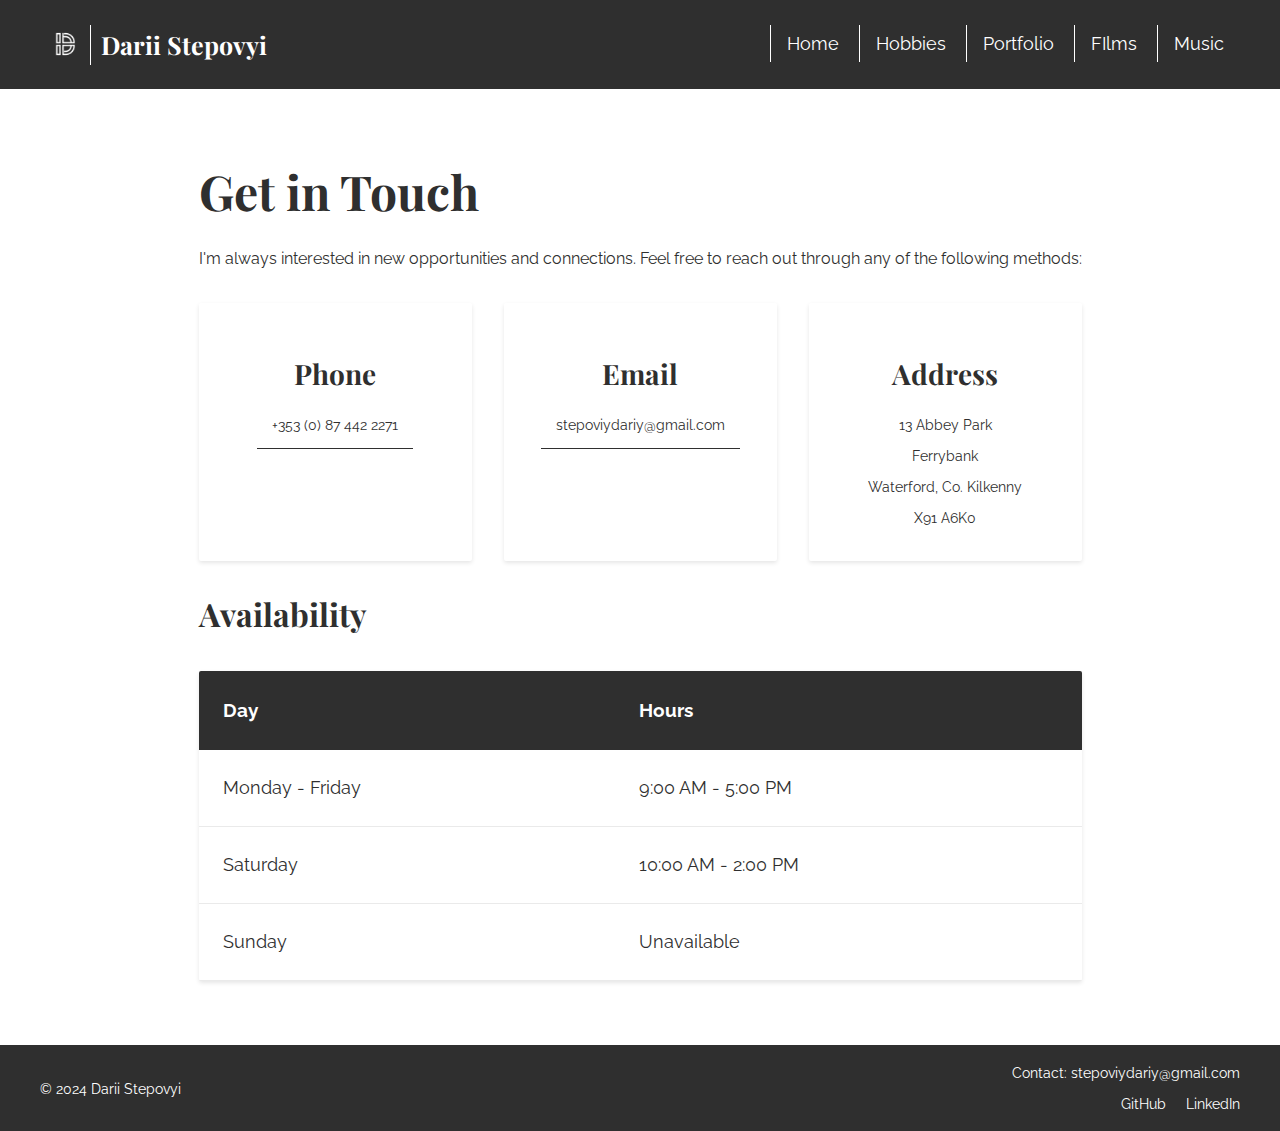
<file: pages/contact.html>
<!DOCTYPE html>
<html lang="en">
<head>
    <meta charset="UTF-8">
    <meta name="viewport" content="width=device-width, initial-scale=1.0">
    <title>Contact - Darii Stepovyi</title>
    <link rel="stylesheet" href="../css/style.css">
</head>
<body>
    <header>
        <div class="header-container">
            <div class="logo">
                <img src="../images/logo.png" alt="logo">
                <h1 id="darii-stepovyi" class="header-h1">Darii Stepovyi</h1>
            </div>
            <nav>
                <a href="../index.html">Home</a>
                <a href="hobbies.html">Hobbies</a>
                <a href="portfolio.html">Portfolio</a>
                <a href="films.html">FIlms</a>
                <a href="music.html">Music</a>
            </nav>
        </div>
    </header>
    
    <main>
        <h1>Get in Touch</h1>
        <p>I'm always interested in new opportunities and connections. Feel free to reach out through any of the following methods:</p>
        
        <div class="languages-container">
    <div class="contact-card">
        <h3>Phone</h3>
        <ul>
            <li><a href="tel:+353874422271">+353 (0) 87 442 2271</a></li>
        </ul>
    </div>

    <div class="contact-card">
        <h3>Email</h3>
        <ul>
            <li><a href="mailto:stepoviydariy@gmail.com">stepoviydariy@gmail.com</a></li>
        </ul>
    </div>

    <div class="contact-card">
        <h3>Address</h3>
        <ul>
            <li>13 Abbey Park</li>
            <li>Ferrybank</li>
            <li>Waterford, Co. Kilkenny</li>
            <li>X91 A6K0</li>
        </ul>
    </div>
</div>

        <section class="availability">
            <h2>Availability</h2>
            <table>
                <tr>
                    <th>Day</th>
                    <th>Hours</th>
                </tr>
                <tr>
                    <td>Monday - Friday</td>
                    <td>9:00 AM - 5:00 PM</td>
                </tr>
                <tr>
                    <td>Saturday</td>
                    <td>10:00 AM - 2:00 PM</td>
                </tr>
                <tr>
                    <td>Sunday</td>
                    <td>Unavailable</td>
                </tr>
            </table>
        </section>
    </main>

    <footer>
        <div class="footer-content">
            <div class="footer-copyright">
                © 2024 Darii Stepovyi
            </div>
            <div class="footer-right">
                <div class="footer-contact">
                    Contact:
                    <a href="mailto:stepoviydariy@gmail.com">stepoviydariy@gmail.com</a>
                </div>
                <div class="footer-socials">
                    <a href="https://github.com/dariistep" target="_blank">GitHub</a>
                    <a href="https://www.linkedin.com/in/darii-stepovyi-826585270/" target="_blank">LinkedIn</a>
                </div>
            </div>
        </div>
    </footer>
</body>
</html>
</file>
<file: css/style.css>
@import url('https://fonts.googleapis.com/css2?family=Raleway:wght@400;600;700&family=Playfair+Display:wght@700&display=swap');

body {
    font-family: 'Raleway', sans-serif;
    line-height: 1.6;
    color: #2F2F2F;
    display: flex;
    flex-direction: column;
    min-height: 100vh;
    margin: 0;
    padding: 0;
}

h1, h2, h3 {
    font-family: 'Playfair Display', serif;
    margin-bottom: 1rem;
    color: #2F2F2F;
}

h1 { font-size: 3rem; }
h2 { font-size: 2rem; }
h3 { font-size: 1.75rem; }

main {
    flex: 1;
    max-width: 1200px;
    margin: 2rem auto;
    padding: 0 1rem;
}

header {
    background-color: #2F2F2F;
    padding: 0.5rem;
    margin-bottom: 50x
}

.header-container {
    display: flex;
    justify-content: space-between;
    align-items: center;
    max-width: 1200px;
    margin: 0 auto;
    padding: 0 1rem;
}

.logo {
    display: flex;
    align-items: center;
}

.logo img {
    margin-left: 0px;
    width: 50px;
    height: 50px;
    filter: brightness(0) invert(1);
}

.header-h1 {
    font-family: 'Playfair Display', serif;
    border-left: solid 1px #FFFFFF;
    padding-left: 10px;
    margin-top: ;
    font-size: 25px;
    color: #FFFFFF;
}

header nav a {
    border-left-style: solid;
    border-width: 1px;
    border-color: #FFFFFF;
    font-size: 18px;
}

nav a {
    color: #FFFFFF;
    text-decoration: none;
    padding: 0.5rem 1rem;
    border-radius: 0px;
    transition: background-color 0.3s;
}

header nav a:hover {
    background-color: rgba(255, 255, 255, 0.1);
}

.profile-section {
    display: flex;
    gap: 2rem;
    margin-bottom: 3rem;
}

.profile-image {
    width: 325px;
    height: 200px;
    border-radius: 50%;
    object-fit: cover;
    padding: 7px;
    background-color: #2F2F2F;
    margin-top: 25px;
}

.quote {
    margin: 25px 0 0 50px;
    padding: 0;
    border-bottom: 5px solid #2F2F2F;
}

.languages-container {
    display: flex;
    justify-content: space-between;
    gap: 2rem;
    margin-top: 2rem;
}

.contact-card {
    background-color: #FFFFFF;
    padding: 1.5rem;
    border-radius: 2px;
    text-align: left;
    box-shadow: 0 2px 4px rgba(0, 0, 0, 0.1);
    flex: 1;
    text-align: center;
    height: auto;
}

.contact-card h3 {
    
    margin-top: 25px;
    margin-bottom: 1rem;
}

.contact-card ul {
    list-style-type: none;
    padding: 0;
    margin: 0;
}

.contact-card li {
    font-size: 0.9rem;
    margin: 0.5rem 0;
    color: #2F2F2F;
}

.contact-card a {
    border-bottom-style: solid;
    border-bottom-width: 1px;
    padding: 15px;
    color: #2F2F2F;
    text-decoration: none;
    transition: color 0.3s;
}

.contact-card a:hover {
    background-color: rgba(0,0,0, 0.1);
    color: rgba(47, 47, 47, 0.7);
}


.language-card {
    flex: 1;
    background-color: #FFFFFF;
    padding: 2rem;
    border-radius: 2px;
    text-align: center;
    box-shadow: 0 2px 4px rgba(0, 0, 0, 0.1);
}

.language-card ul {
    list-style-type: none;
    padding: 0;
}

.language-card li {
    margin: 0.5rem 0;
    font-size: 1.2rem;
}

.language-card li::before {
    content: "•";
    color: #2F2F2F;
    display: inline-block;
    margin-right: 0.5rem;
}

table {
    width: 100%;
    border-collapse: collapse;
    background-color: #FFFFFF;
    border-radius: 2px;
    overflow: hidden;
    margin: 2rem 0;
    box-shadow: 0 2px 4px rgba(0, 0, 0, 0.1);
}

th {
    background-color: #2F2F2F;
    color: #FFFFFF;
    padding: 1.5rem;
    text-align: left;
    font-size: 1.2rem;
}

td {
    padding: 1.5rem;
    font-size: 1.1rem;
    border-bottom: 1px solid rgba(47, 47, 47, 0.1);
}

.contact-grid {
    display: grid;
    grid-template-columns: repeat(auto-fit, minmax(200px, 1fr));
    gap: 2rem;
    margin: 2rem 0;
}

.contact-grid-a {
    color: #2F2F2F;
    text-decoration: none;
    padding: 10px;
    border-radius: 2px;
    border-bottom: 1px solid #2F2F2F;
}

.contact-grid-a:hover {
    background-color: rgba(47, 47, 47, 0.1);
}

.sports-images {
    display: flex;
    justify-content: center;
    gap: 2rem;
    margin: 2rem 0;
}

.sports-img {
    width: 400px;
    height: auto;
    border-radius: 2px;
    background-color: #2F2F2F;
    padding: 10px;
}

footer {
    background-color: #2F2F2F;
    padding: 1rem;
    margin-top: auto;
    color: #FFFFFF;
}

.footer-content {
    max-width: 1200px;
    margin: 0 auto;
    display: flex;
    justify-content: space-between;
    align-items: center;
    font-size: 0.9rem;
}

.footer-right {
    text-align: right;
}

.footer-contact {
    margin-bottom: 0.5rem;
}

.footer-contact a,
.footer-socials a {
    color: #FFFFFF;
    text-decoration: none;
    transition: color 0.3s;
}

.footer-socials a {
    margin-left: 1rem;
}

.footer-contact a:hover,
.footer-socials a:hover {
    color: rgba(255, 255, 255, 0.7);
}

address {
    font-style: normal;
    line-height: 1.6;
}
</file>
